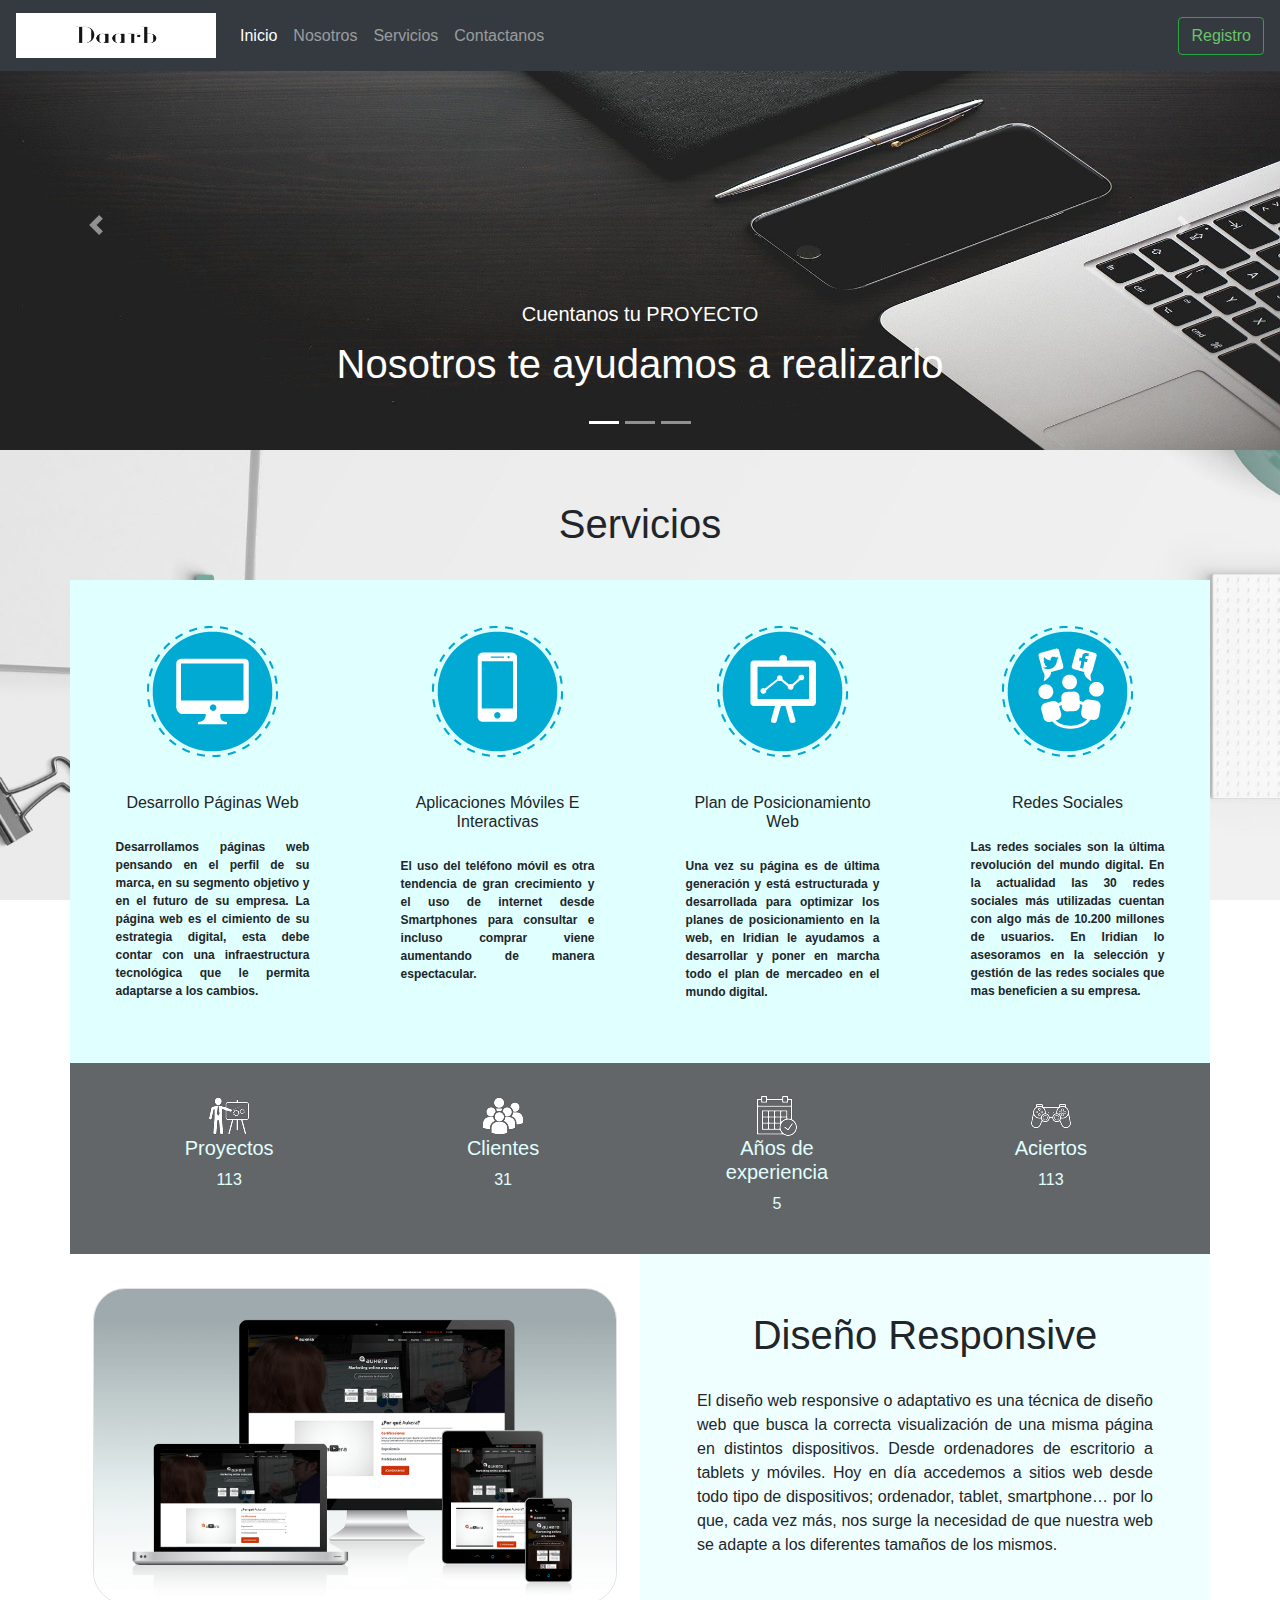
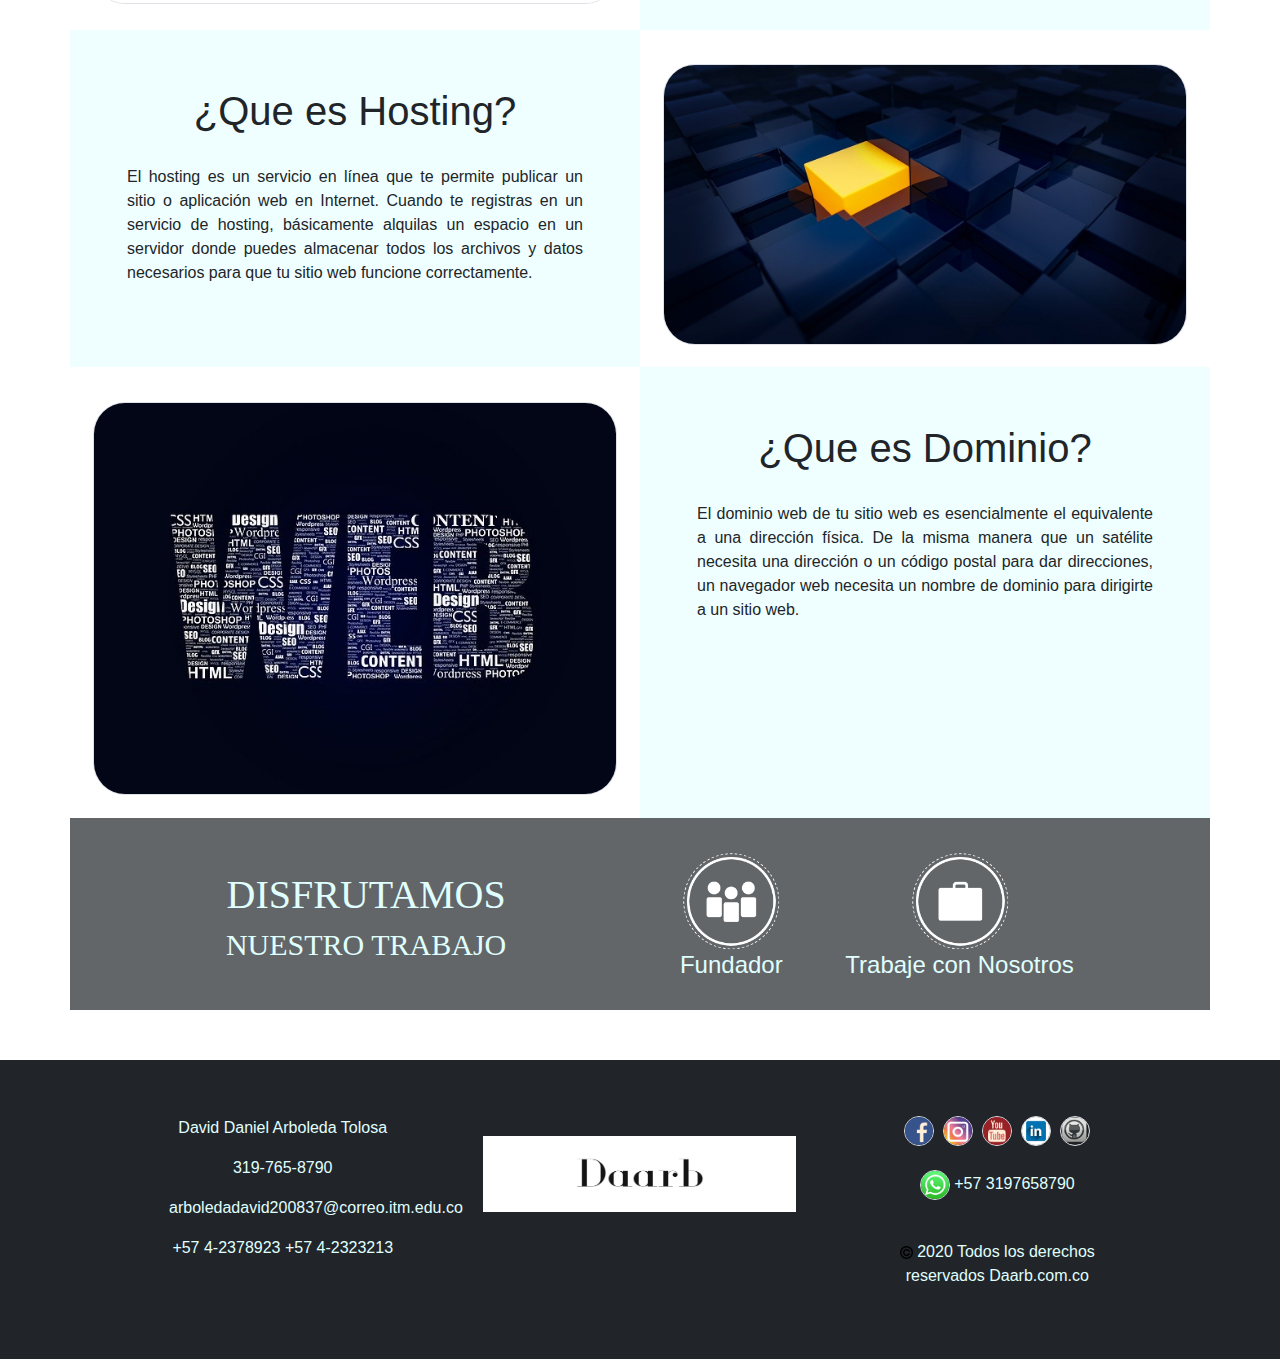
<file: Index.html>
<!DOCTYPE html>
<html lang="en">

<head>
    <meta charset="UTF-8">
    <meta name="viewport" content="width=device-width, initial-scale=1.0">
    <title>Daarb</title>
    <link rel="stylesheet" href="https://stackpath.bootstrapcdn.com/bootstrap/4.4.1/css/bootstrap.min.css" integrity="sha384-Vkoo8x4CGsO3+Hhxv8T/Q5PaXtkKtu6ug5TOeNV6gBiFeWPGFN9MuhOf23Q9Ifjh" crossorigin="anonymous">
    <link rel="stylesheet" href="styles.css">

</head>

<div>

    <body>

        <header>
            <div>
                <nav class="navbar navbar-expand-lg navbar-dark bg-dark fixed-top">
                    <a class="navbar-brand" href="Index.html"> <img src="MULTIMEDIA/logo.PNG" alt="logo" class="logos">
                    </a>
                    <button class="navbar-toggler" type="button" data-toggle="collapse" data-target="#navbarSupportedContent" aria-controls="navbarSupportedContent" aria-expanded="false" aria-label="Toggle navigation">
                        <span class="navbar-toggler-icon"></span>
                    </button>

                    <div class="collapse navbar-collapse" id="navbarSupportedContent">
                        <ul class="navbar-nav mr-auto">

                            <li class="nav-item active">
                                <a class="nav-link" href="Index.html">Inicio <span class="sr-only">(current)</span></a>
                            </li>

                            <li class="nav-item">
                                <a class="nav-link" href="Nosotros.html">Nosotros</a>
                            </li>

                            <li class="nav-item">
                                <a class="nav-link" href="Servicios.html">Servicios</a>
                            </li>
                            <li class="nav-item">
                                <a class="nav-link" href="Contacto.html">Contactanos</a>
                            </li>
                        </ul>


                        <button class="btn btn-outline-success my-2 my-sm-0" type="submit"> <a href="Registro.html"
                                    class="sinlinea">Registro</a></button>
                        </form>
                    </div>
                </nav>
            </div>
        </header>

        <main class="fondoimagen1">
            <div>
                <div id="carouselExampleCaptions" class="carousel slide" data-ride="carousel">
                    <ol class="carousel-indicators">
                        <li data-target="#carouselExampleCaptions" data-slide-to="0" class="active"></li>
                        <li data-target="#carouselExampleCaptions" data-slide-to="1"></li>
                        <li data-target="#carouselExampleCaptions" data-slide-to="2"></li>
                    </ol>
                    <div class="carousel-inner">
                        <div class="carousel-item active">
                            <img src="MULTIMEDIA/baner2.jpg" class="d-block w-100" alt="baner" class="banerimg" height="450px">
                            <div class="carousel-caption d-none d-md-block colorbaner">
                                <h5>Cuentanos tu PROYECTO</h5>
                                <p>Nosotros te ayudamos a realizarlo</p>
                            </div>
                        </div>
                        <div class="carousel-item">
                            <img src="MULTIMEDIA/baner1.jpg" class="d-block w-100" alt="baner2" class="banerimg" height="450px">
                            <div class="carousel-caption d-none d-md-block colorbaner">
                                <h5>Sitio Web Responsive</h5>
                                <p>Adaptabilidad al cambio con elegancia</p>
                            </div>
                        </div>
                        <div class="carousel-item">
                            <img src="MULTIMEDIA/baner3.jpg" class="d-block w-100" alt="baner3" class="banerimg" height="450px">
                            <div class="carousel-caption d-none d-md-block colorbaner">
                                <h5>Servicios</h5>
                                <p>Contamos con gran experiencia en la construcción de sueños de nuestros Clientes</p>
                            </div>
                        </div>
                    </div>
                    <a class="carousel-control-prev" href="#carouselExampleCaptions" role="button" data-slide="prev">
                        <span class="carousel-control-prev-icon" aria-hidden="true"></span>
                        <span class="sr-only">Previous</span>
                    </a>
                    <a class="carousel-control-next" href="#carouselExampleCaptions" role="button" data-slide="next">
                        <span class="carousel-control-next-icon" aria-hidden="true"></span>
                        <span class="sr-only">Next</span>
                    </a>
                </div>
            </div>

            <div class="container otrotop">
                <h1 class="imgcenter">Servicios</h1>
                <br>
                <div class="row">

                    <div class="col-12 col-md-3 top">
                        <a href="Servicios.html">
                            <div class="imgcenter"><img src="MULTIMEDIA/1.png" alt="1" class="img-fluid"></div>
                        </a>
                        <br><br>
                        <h6 class="imgcenter">Desarrollo Páginas Web</h6>
                        <br>
                        <p>Desarrollamos páginas web pensando en el perfil de su marca, en su segmento objetivo y en el futuro de su empresa. La página web es el cimiento de su estrategia digital, esta debe contar con una infraestructura tecnológica que
                            le permita adaptarse a los cambios.</p>
                    </div>

                    <div class="col-12 col-md-3 top">

                        <div class="imgcenter">
                            <a href="Servicios.html"><img src="MULTIMEDIA/11.png" alt="11"></div>
                        </a>
                        <br><br>
                        <h6 class="imgcenter">Aplicaciones Móviles E Interactivas</h6>
                        <br>
                        <p>El uso del teléfono móvil es otra tendencia de gran crecimiento y el uso de internet desde Smartphones para consultar e incluso comprar viene aumentando de manera espectacular. </p>

                    </div>

                    <div class="col-12 col-md-3 top">

                        <a href="Servicios.html">
                            <div class="imgcenter"><img src="MULTIMEDIA/111.png" alt="111" class="img-fluid"></div>
                        </a>
                        <br><br>
                        <h6 class="imgcenter">Plan de Posicionamiento Web</h6>
                        <br>
                        <p>Una vez su página es de última generación y está estructurada y desarrollada para optimizar los planes de posicionamiento en la web, en Iridian le ayudamos a desarrollar y poner en marcha todo el plan de mercadeo en el mundo digital.</p>

                    </div>
                    <div class="col-12 col-md-3 top">

                        <a href="Servicios.html">
                            <div class="imgcenter"><img src="MULTIMEDIA/1111.png" alt="1111"></div>
                        </a>
                        <br><br>
                        <h6 class="imgcenter">Redes Sociales</h6>

                        <br>
                        <p>Las redes sociales son la última revolución del mundo digital. En la actualidad las 30 redes sociales más utilizadas cuentan con algo más de 10.200 millones de usuarios. En Iridian lo asesoramos en la selección y gestión de las
                            redes sociales que mas beneficien a su empresa.</p>

                    </div>

                </div>


            </div>

            <div class="container nomelacreo tamaño ">
                <div class=" row imgcenter texto top1 justify-content-around">
                    <div class="col-12 col-md-2">
                        <img src="MULTIMEDIA/proyectos.png" alt="proyectos">
                        <h5>Proyectos</h5>
                        <p> 113 </p>
                    </div>

                    <div class="col-12 col-md-2">
                        <img src="MULTIMEDIA/clientes.png" alt="clientes">
                        <h5>Clientes</h5>
                        <p> 31 </p>
                    </div>

                    <div class="col-12 col-md-2">
                        <img src="MULTIMEDIA/canlendario.png" alt="Años de experiencia">
                        <h5>Años de experiencia</h5>
                        <p> 5 </p>
                    </div>

                    <div class="col-12 col-md-2">
                        <img src="MULTIMEDIA/juego.png" alt="juego">
                        <h5>Aciertos</h5>
                        <p> 113 </p>
                    </div>
                </div>


            </div>

            <div>
                <div class="container">
                    <div class="row justify-content-center">
                        <div class="col-12 col-md-6 top1">
                            <img src="MULTIMEDIA/responsive.png" alt="responsive" class="img-fluid border">
                        </div>
                        <div class="col-12 col-md-6 top2 colortextos">
                            <h1 class=" imgcenter"> Diseño Responsive</h1>
                            <p class="justifica "> El diseño web responsive o adaptativo es una técnica de diseño web que busca la correcta visualización de una misma página en distintos dispositivos. Desde ordenadores de escritorio a tablets y móviles. Hoy en día accedemos
                                a sitios web desde todo tipo de dispositivos; ordenador, tablet, smartphone… por lo que, cada vez más, nos surge la necesidad de que nuestra web se adapte a los diferentes tamaños de los mismos.</p>
                        </div>
                    </div>

                </div>

                <div class="container">

                    <div class="row">
                        <div class="col-12 col-md-6 top2 colortextos">
                            <h1 class="  imgcenter"> ¿Que es Hosting?</h1>
                            <p class="justifica"> El hosting es un servicio en línea que te permite publicar un sitio o aplicación web en Internet. Cuando te registras en un servicio de hosting, básicamente alquilas un espacio en un servidor donde puedes almacenar todos los
                                archivos y datos necesarios para que tu sitio web funcione correctamente. </p>

                        </div>
                        <div class="col-12 col-md-6 top1">
                            <img src="MULTIMEDIA/hosting.jpg" alt="hosting" class="img-fluid border">
                        </div>
                    </div>
                </div>

                <div class="container">

                    <div class="row">
                        <div class="col-12 col-md-6 top1 ">
                            <img src="MULTIMEDIA/dominio.jpg" alt="diminio" class="img-fluid border">
                        </div>
                        <div class="col-12 col-md-6 top2 colortextos">
                            <h1 class="imgcenter"> ¿Que es Dominio?</h1>
                            <p class="justifica">El dominio web de tu sitio web es esencialmente el equivalente a una dirección física. De la misma manera que un satélite necesita una dirección o un código postal para dar direcciones, un navegador web necesita un nombre de
                                dominio para dirigirte a un sitio web.</p>

                        </div>
                    </div>
                </div>
            </div>

            <div class="container nomelacreo tamaño1">
                <div class="row texto top1">
                    <div class="col-12 col-md-6">
                        <h1 class="fuente">DISFRUTAMOS</h1>
                        <h1 class="fuente1">NUESTRO TRABAJO</h1>
                    </div>
                    <div class="col-12 col-md-2">
                        <a href="Nosotros.html"><img src="MULTIMEDIA/gente.png" alt="fundador" class="noda1"></a>
                        <h4>Fundador</h4>
                    </div>
                    <div class="col-12 col-md-3">
                        <a href="Registro.html"><img src="MULTIMEDIA/trabajo.png" alt="trabajo" class="noda1"></a>
                        <h4>Trabaje con Nosotros</h4>
                    </div>
                </div>

            </div>


        </main>
        <footer class="nomelacreo1">
            <div class="container">
                <div class="row top2 justify-content-around">
                    <div class="col-12 col-md-3">
                        <div class="texto">
                            <p>David Daniel Arboleda Tolosa </p>
                            <p>319-765-8790 </p>
                            <p>arboledadavid200837@correo.itm.edu.co </p>
                            <p>+57 4-2378923 +57 4-2323213 </p>
                        </div>
                    </div>
                    <div class="col-12 col-md-4">
                        <img src="MULTIMEDIA/logo.PNG" alt="FIRMA" class="logofooter">
                    </div>
                    <div class="col-12 col-md-3 imgcenter">
                        <a href="https://www.facebook.com/DavidDaniel.Tolosa "><img src="MULTIMEDIA/facebook.png " alt="facebook " class="imgicon border"></a>&nbsp;
                        <a href="https://www.instagram.com/davidarb13/?hl=es-la "><img src="MULTIMEDIA/instagram-1675670_640.png " alt="instagram " class="imgicon border"></a>&nbsp;
                        <a href="https://www.youtube.com/channel/UCZpU9tOQd0WD8lmeBmLrrKA?view_as=subscriber "><img src="MULTIMEDIA/youtube-2433301_640.png " alt="youtube " class="imgicon border"></a>&nbsp;

                        <a href="https://www.linkedin.com/in/david-daniel-arboleda-tolosa-348a16103/ "><img src="MULTIMEDIA/linked-in-2668700_640.png " alt="linkedin " class="imgicon border"></a>&nbsp;
                        <a href="https://github.com/DavidArb13 "><img src="MULTIMEDIA/github-154769_640.png " alt="GibHub " class="imgicon border">
                        </a><br><br>
                        <p class="texto"><img src="MULTIMEDIA/whatsapp-1623579_640.png " alt="Whatsapp " class="imgicon border"> +57 3197658790 </p>
                        <br>
                        <p class="texto"><img src="MULTIMEDIA/copyright-98570_640.png " alt="copyright" class="imgcc"> 2020 Todos los derechos reservados Daarb.com.co</p>
                    </div>
                </div>
            </div>
        </footer>

        <script src="https://code.jquery.com/jquery-3.4.1.slim.min.js" integrity="sha384-J6qa4849blE2+poT4WnyKhv5vZF5SrPo0iEjwBvKU7imGFAV0wwj1yYfoRSJoZ+n" crossorigin="anonymous"></script>
        <script src="https://cdn.jsdelivr.net/npm/popper.js@1.16.0/dist/umd/popper.min.js" integrity="sha384-Q6E9RHvbIyZFJoft+2mJbHaEWldlvI9IOYy5n3zV9zzTtmI3UksdQRVvoxMfooAo" crossorigin="anonymous"></script>
        <script src="https://stackpath.bootstrapcdn.com/bootstrap/4.4.1/js/bootstrap.min.js" integrity="sha384-wfSDF2E50Y2D1uUdj0O3uMBJnjuUD4Ih7YwaYd1iqfktj0Uod8GCExl3Og8ifwB6" crossorigin="anonymous"></script>
    </body>

</div>

</html>
</file>
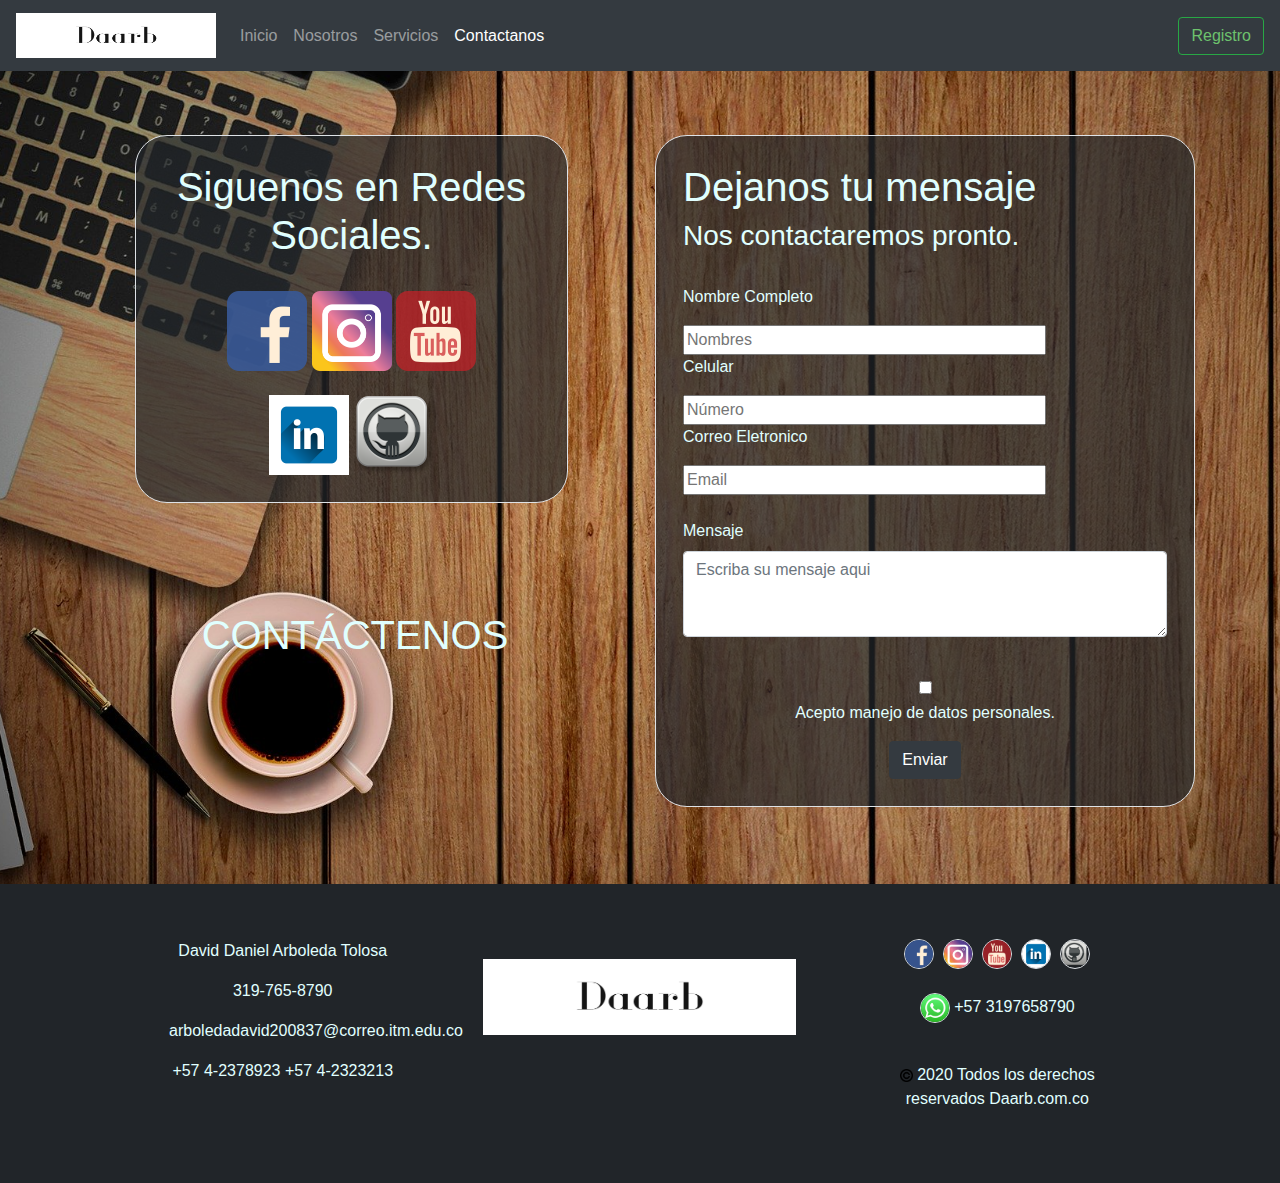
<file: Contacto.html>
<!DOCTYPE html>
<html lang="en">

<head>
    <meta charset="UTF-8">
    <meta name="viewport" content="width=device-width, initial-scale=1.0">
    <title>Contacto-Daarb</title>
    <link rel="stylesheet" href="https://stackpath.bootstrapcdn.com/bootstrap/4.4.1/css/bootstrap.min.css" integrity="sha384-Vkoo8x4CGsO3+Hhxv8T/Q5PaXtkKtu6ug5TOeNV6gBiFeWPGFN9MuhOf23Q9Ifjh" crossorigin="anonymous">
    <link rel="stylesheet" href="styles.css">
</head>

<body>
    <header>
        <div>
            <nav class="navbar navbar-expand-lg navbar-dark bg-dark fixed-top">
                <a class="navbar-brand" href="Index.html"> <img src="MULTIMEDIA/logo.PNG" alt="logo" class="logos">
                </a>
                <button class="navbar-toggler" type="button" data-toggle="collapse" data-target="#navbarSupportedContent" aria-controls="navbarSupportedContent" aria-expanded="false" aria-label="Toggle navigation">
                    <span class="navbar-toggler-icon"></span>
                </button>

                <div class="collapse navbar-collapse" id="navbarSupportedContent">
                    <ul class="navbar-nav mr-auto">

                        <li class="nav-item ">
                            <a class="nav-link" href="Index.html">Inicio <span class="sr-only">(current)</span></a>
                        </li>

                        <li class="nav-item ">
                            <a class="nav-link" href="Nosotros.html">Nosotros</a>
                        </li>

                        <li class="nav-item">
                            <a class="nav-link" href="Servicios.html">Servicios</a>
                        </li>
                        <li class="nav-item active">
                            <a class="nav-link" href="Contacto.html">Contactanos</a>
                        </li>
                    </ul>


                    <button class="btn btn-outline-success my-2 my-sm-0" type="submit"> <a href="Registro.html"
                                class="sinlinea">Registro</a></button>
                    </form>
                </div>
            </nav>
        </div>
    </header>

    <main class="fondoRegistro">

        <div class="container">
            <div class="row">
                <div class="col-12 col-md-6">
                    <div class="colorregistro2 border">
                        <h1 class="texto">Siguenos en Redes Sociales.</h1>
                        <br>
                        <div>
                            <a href="https://www.facebook.com/DavidDaniel.Tolosa "><img src="MULTIMEDIA/facebook.png " alt="facebook " class="tama"></a>
                            <a href="https://www.instagram.com/davidarb13/?hl=es-la "><img src="MULTIMEDIA/instagram-1675670_640.png " alt="instagram " class="tama"></a>
                            <a href="https://www.youtube.com/channel/UCZpU9tOQd0WD8lmeBmLrrKA?view_as=subscriber "><img src="MULTIMEDIA/youtube-2433301_640.png " alt="youtube " class="tama"></a>
                            <br><br>
                            <a href="https://www.linkedin.com/in/david-daniel-arboleda-tolosa-348a16103/ "><img src="MULTIMEDIA/linked-in-2668700_640.png " alt="linkedin " class="tama "></a>
                            <a href="https://github.com/DavidArb13 "><img src="MULTIMEDIA/github-154769_640.png " alt="GibHub " class="tama"></a>
                        </div>
                    </div>
                    <div class="contacto">
                        <h1> CONTÁCTENOS</h1>
                    </div>
                </div>

                <div class="col-12 col-md-6">
                    <div class="colorregistro1 border">

                        <h1>Dejanos tu mensaje</h1>
                        <h3>Nos contactaremos pronto.</h3>
                        <br>
                        <p>Nombre Completo</p>
                        <input type="text" name="nombre" id="nombre" placeholder="Nombres" class="campos">
                        <br>
                        <p>Celular</p>
                        <input type="number" name="celular" id="celular" placeholder="Número" class="campos">
                        <br>
                        <p>Correo Eletronico</p>
                        <input type="email" name="correo" id="correo" placeholder="Email" class="campos">
                        <br><br>
                        <div class="form-group">
                            <label for="exampleFormControlTextarea1">Mensaje</label>
                            <textarea class="form-control" id="exampleFormControlTextarea1" rows="3" placeholder="Escriba su mensaje aqui"></textarea>
                            <br>
                        </div>
                        <div class="imgcenter">
                            <input type="checkbox" name="terminos" id="terminos">
                            <p>Acepto manejo de datos personales.</p>

                            <button type="button" class="btn btn-dark">Enviar</button>

                        </div>
                    </div>
                </div>
            </div>
            <div class="row">
                <div class="col-4">

                </div>
                <div class="col-4">

                </div>
            </div>
        </div>
    </main>

    <footer>
        <footer class="nomelacreo1">
            <div class="container">
                <div class="row top2 justify-content-around">
                    <div class="col-12 col-md-3">
                        <div class="texto">
                            <p>David Daniel Arboleda Tolosa </p>
                            <p>319-765-8790 </p>
                            <p>arboledadavid200837@correo.itm.edu.co </p>
                            <p>+57 4-2378923 +57 4-2323213 </p>
                        </div>
                    </div>
                    <div class="col-12 col-md-4">
                        <img src="MULTIMEDIA/logo.PNG" alt="FIRMA" class="logofooter">
                    </div>
                    <div class="col-12 col-md-3 imgcenter">
                        <a href="https://www.facebook.com/DavidDaniel.Tolosa "><img src="MULTIMEDIA/facebook.png " alt="facebook " class="imgicon border"></a>&nbsp;
                        <a href="https://www.instagram.com/davidarb13/?hl=es-la "><img src="MULTIMEDIA/instagram-1675670_640.png " alt="instagram " class="imgicon border"></a>&nbsp;
                        <a href="https://www.youtube.com/channel/UCZpU9tOQd0WD8lmeBmLrrKA?view_as=subscriber "><img src="MULTIMEDIA/youtube-2433301_640.png " alt="youtube " class="imgicon border"></a>&nbsp;

                        <a href="https://www.linkedin.com/in/david-daniel-arboleda-tolosa-348a16103/ "><img src="MULTIMEDIA/linked-in-2668700_640.png " alt="linkedin " class="imgicon border"></a>&nbsp;
                        <a href="https://github.com/DavidArb13 "><img src="MULTIMEDIA/github-154769_640.png " alt="GibHub " class="imgicon border">
                        </a><br><br>
                        <p class="texto"><img src="MULTIMEDIA/whatsapp-1623579_640.png " alt="Whatsapp " class="imgicon border"> +57 3197658790 </p>
                        <br>
                        <p class="texto"><img src="MULTIMEDIA/copyright-98570_640.png " alt="copyright" class="imgcc"> 2020 Todos los derechos reservados Daarb.com.co</p>
                    </div>
                </div>
            </div>
        </footer>
    </footer>
    <script src="https://code.jquery.com/jquery-3.4.1.slim.min.js" integrity="sha384-J6qa4849blE2+poT4WnyKhv5vZF5SrPo0iEjwBvKU7imGFAV0wwj1yYfoRSJoZ+n" crossorigin="anonymous"></script>
    <script src="https://cdn.jsdelivr.net/npm/popper.js@1.16.0/dist/umd/popper.min.js" integrity="sha384-Q6E9RHvbIyZFJoft+2mJbHaEWldlvI9IOYy5n3zV9zzTtmI3UksdQRVvoxMfooAo" crossorigin="anonymous"></script>
    <script src="https://stackpath.bootstrapcdn.com/bootstrap/4.4.1/js/bootstrap.min.js" integrity="sha384-wfSDF2E50Y2D1uUdj0O3uMBJnjuUD4Ih7YwaYd1iqfktj0Uod8GCExl3Og8ifwB6" crossorigin="anonymous"></script>
</body>

</html>
</file>
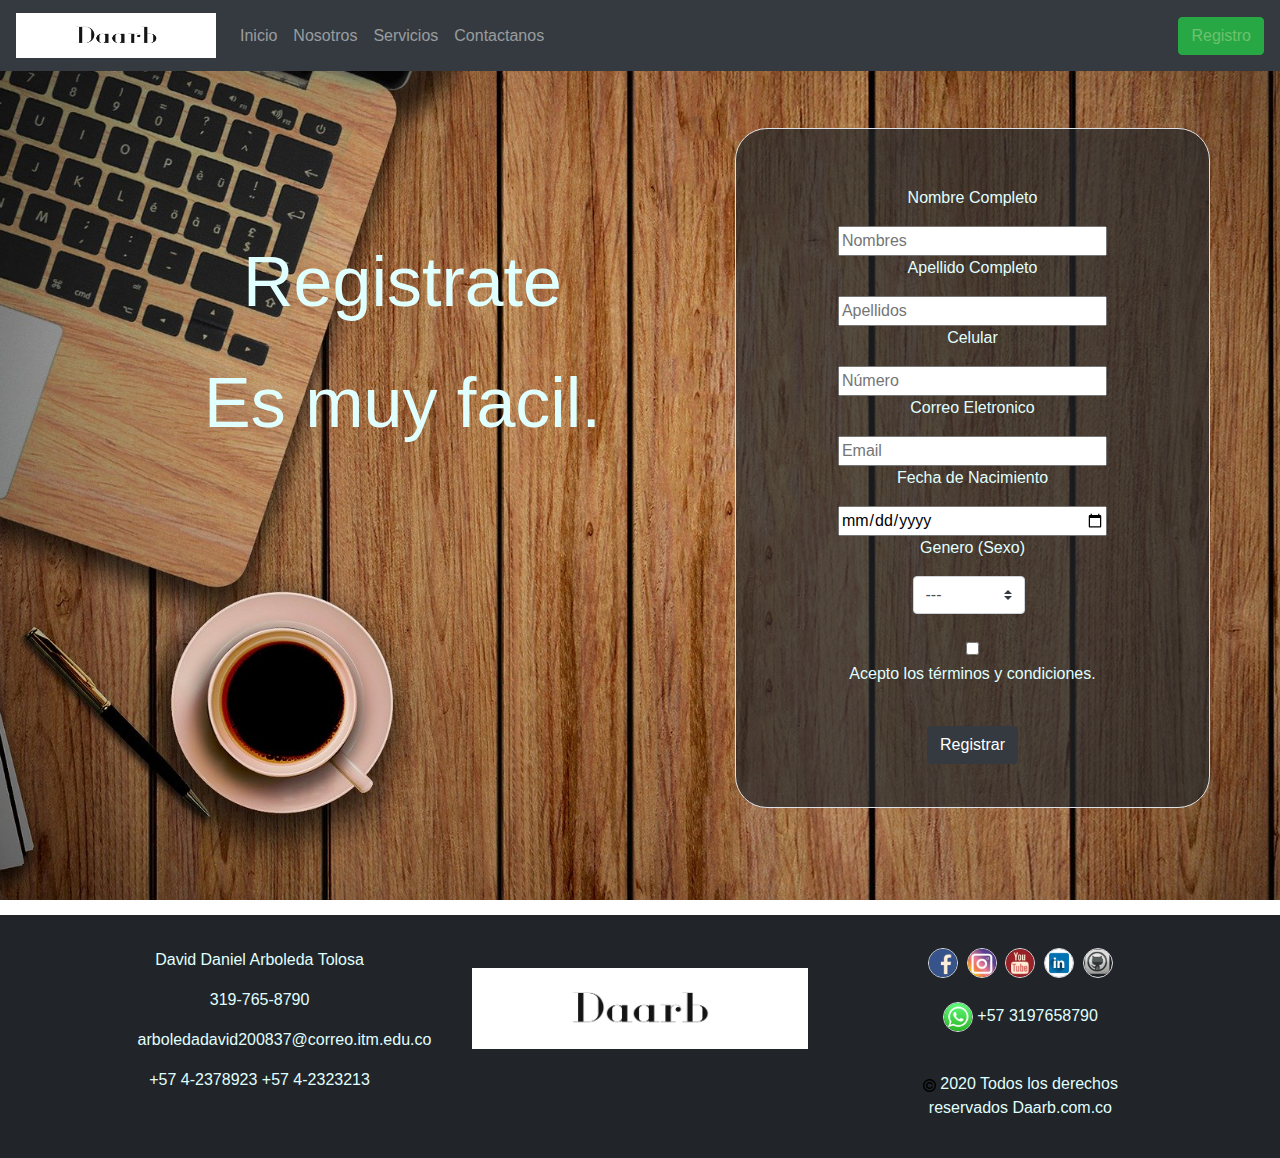
<file: Registro.html>
<!DOCTYPE html>
<html lang="en">

<head>
    <meta charset="UTF-8">
    <meta name="viewport" content="width=device-width, initial-scale=1.0">
    <title>Registro-Daarb</title>
    <link rel="stylesheet" href="https://stackpath.bootstrapcdn.com/bootstrap/4.4.1/css/bootstrap.min.css" integrity="sha384-Vkoo8x4CGsO3+Hhxv8T/Q5PaXtkKtu6ug5TOeNV6gBiFeWPGFN9MuhOf23Q9Ifjh" crossorigin="anonymous">
    <link rel="stylesheet" href="styles.css">
</head>

<body>
    <header>
        <div>
            <nav class="navbar navbar-expand-lg navbar-dark bg-dark">
                <a class="navbar-brand" href="Index.html"> <img src="MULTIMEDIA/logo.PNG" alt="logo" class="logos">
                </a>
                <button class="navbar-toggler" type="button" data-toggle="collapse" data-target="#navbarSupportedContent" aria-controls="navbarSupportedContent" aria-expanded="false" aria-label="Toggle navigation">
                    <span class="navbar-toggler-icon"></span>
                </button>

                <div class="collapse navbar-collapse" id="navbarSupportedContent">
                    <ul class="navbar-nav mr-auto">

                        <li class="nav-item">
                            <a class="nav-link" href="Index.html">Inicio <span class="sr-only">(current)</span></a>
                        </li>

                        <li class="nav-item">
                            <a class="nav-link" href="Nosotros.html">Nosotros</a>
                        </li>

                        <li class="nav-item">
                            <a class="nav-link" href="Servicios.html">Servicios</a>
                        </li>
                        <li class="nav-item">
                            <a class="nav-link" href="Contacto.html">Contactanos</a>
                        </li>
                    </ul>


                    <button class="btn btn-outline-success my-2 my-sm-0 active" type="submit"> <a href="Registro.html"
                            class="sinlinea ">Registro</a></button>
                    </form>
                </div>
            </nav>
        </div>
    </header>

    <main class="fondoRegistro">

        <div class="container">

            <div class="row">

                <div class="col-12 col-md-7 ">
                    <div class="pa mid2 pa1">
                        <p>Registrate</p>
                        <p>Es muy facil.</p>
                    </div>
                </div>

                <div class="col-12 col-md-5 colorregistro border top2 mid">

                    <p>Nombre Completo</p>
                    <form action="">
                        <input type="text" name="nombre" id="nombre" placeholder="Nombres" class="campos">

                        <p>Apellido Completo</p>
                        <input type="text" name="apellidos" id="apellidos" placeholder="Apellidos" class="campos">

                        <p>Celular</p>
                        <input type="number" name="celular" id="celular" placeholder="Número" class="campos">
                        <br>
                        <p>Correo Eletronico</p>
                        <input type="email" name="correo" id="correo" placeholder="Email" class="campos">
                        <br>
                        <p>Fecha de Nacimiento</p>
                        <input type="date" name="fecha_nacimiento" id="fecha_nacimiento" class="campos">
                        <br>
                        <p>Genero (Sexo)</p>
                        <div class="btn-group">

                            <select class="custom-select mr-sm-2 " id="inlineFormCustomSelect">
                            <option selected>---</option>
                            <option value="1">Mujer</option>
                            <option value="2">Hombre</option>
                            <option value="3">Indefinido</option>
                        </select>
                        </div>
                        <br><br>
                        <input type="checkbox" name="terminos" id="terminos">
                        <p>Acepto los términos y condiciones.</p>
                        <br>
                        <button type="button" class="btn btn-dark">Registrar</button>
                    </form>

                </div>
            </div>
        </div>
    </main>

    <footer class="nomelacreo1 ">
        <div class="container">
            <div class="row top1 justify-content-around">
                <div class="col-12 col-md-3">
                    <div class="texto">
                        <p>David Daniel Arboleda Tolosa </p>
                        <p>319-765-8790 </p>
                        <p>arboledadavid200837@correo.itm.edu.co </p>
                        <p>+57 4-2378923 +57 4-2323213 </p>
                    </div>
                </div>
                <div class="col-12 col-md-4 center">
                    <img src="MULTIMEDIA/logo.PNG" alt="FIRMA" class="logofooter">
                </div>
                <div class="col-12 col-md-3 imgcenter">
                    <a href="https://www.facebook.com/DavidDaniel.Tolosa "><img src="MULTIMEDIA/facebook.png " alt="facebook " class="imgicon border"></a>&nbsp;
                    <a href="https://www.instagram.com/davidarb13/?hl=es-la "><img src="MULTIMEDIA/instagram-1675670_640.png " alt="instagram " class="imgicon border"></a>&nbsp;
                    <a href="https://www.youtube.com/channel/UCZpU9tOQd0WD8lmeBmLrrKA?view_as=subscriber "><img src="MULTIMEDIA/youtube-2433301_640.png " alt="youtube " class="imgicon border"></a>&nbsp;

                    <a href="https://www.linkedin.com/in/david-daniel-arboleda-tolosa-348a16103/ "><img src="MULTIMEDIA/linked-in-2668700_640.png " alt="linkedin " class="imgicon border"></a>&nbsp;
                    <a href="https://github.com/DavidArb13 "><img src="MULTIMEDIA/github-154769_640.png " alt="GibHub " class="imgicon border">
                    </a><br><br>
                    <p class="texto"><img src="MULTIMEDIA/whatsapp-1623579_640.png " alt="Whatsapp " class="imgicon border"> +57 3197658790 </p>
                    <br>
                    <p class="texto"><img src="MULTIMEDIA/copyright-98570_640.png " alt="copyright" class="imgcc"> 2020 Todos los derechos reservados Daarb.com.co</p>
                </div>
            </div>
        </div>
    </footer>
    <script src="https://code.jquery.com/jquery-3.4.1.slim.min.js" integrity="sha384-J6qa4849blE2+poT4WnyKhv5vZF5SrPo0iEjwBvKU7imGFAV0wwj1yYfoRSJoZ+n" crossorigin="anonymous"></script>
    <script src="https://cdn.jsdelivr.net/npm/popper.js@1.16.0/dist/umd/popper.min.js" integrity="sha384-Q6E9RHvbIyZFJoft+2mJbHaEWldlvI9IOYy5n3zV9zzTtmI3UksdQRVvoxMfooAo" crossorigin="anonymous"></script>
    <script src="https://stackpath.bootstrapcdn.com/bootstrap/4.4.1/js/bootstrap.min.js" integrity="sha384-wfSDF2E50Y2D1uUdj0O3uMBJnjuUD4Ih7YwaYd1iqfktj0Uod8GCExl3Og8ifwB6" crossorigin="anonymous"></script>
</body>

</html>
</file>
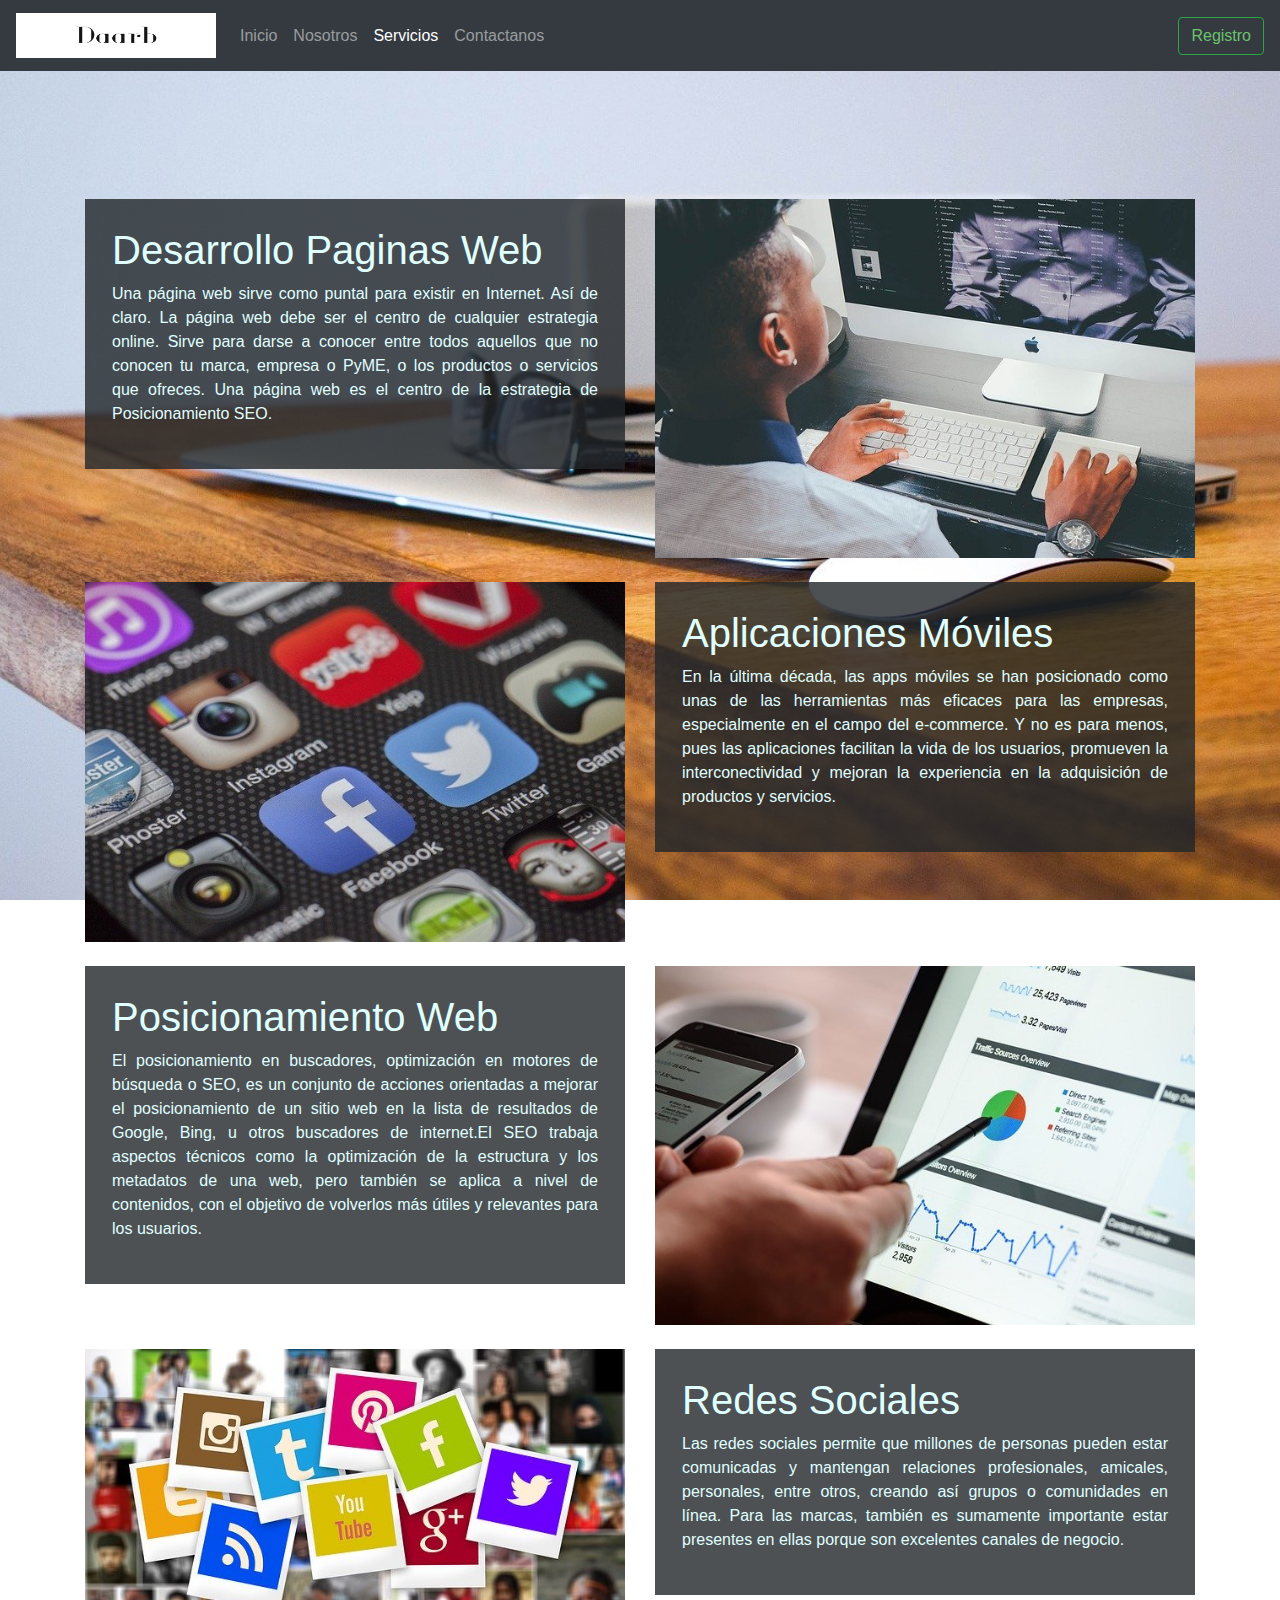
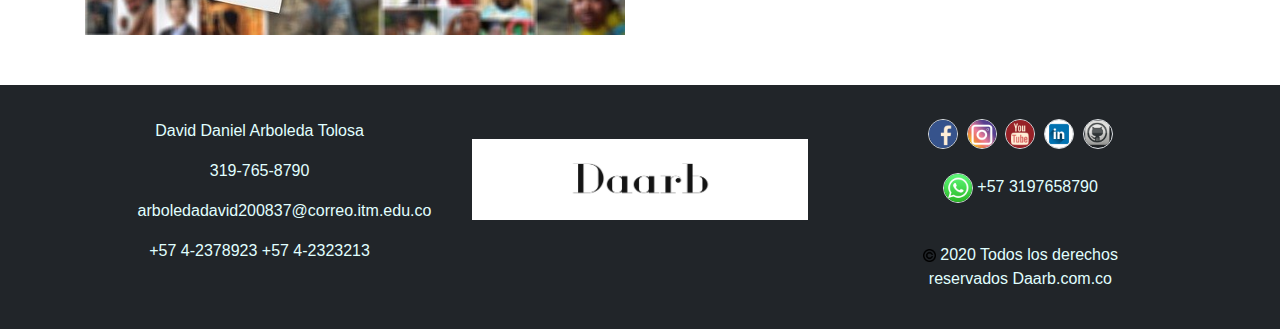
<file: Servicios.html>
<!DOCTYPE html>
<html lang="en">

<head>
    <meta charset="UTF-8">
    <meta name="viewport" content="width=device-width, initial-scale=1.0">
    <title>Servicios-Daarb</title>
    <link rel="stylesheet" href="https://stackpath.bootstrapcdn.com/bootstrap/4.4.1/css/bootstrap.min.css" integrity="sha384-Vkoo8x4CGsO3+Hhxv8T/Q5PaXtkKtu6ug5TOeNV6gBiFeWPGFN9MuhOf23Q9Ifjh" crossorigin="anonymous">
    <link rel="stylesheet" href="styles.css">
</head>

<body>
    <header>
        <div>
            <nav class="navbar navbar-expand-lg navbar-dark bg-dark">
                <a class="navbar-brand" href="Index.html"> <img src="MULTIMEDIA/logo.PNG" alt="logo" class="logos">
                </a>
                <button class="navbar-toggler" type="button" data-toggle="collapse" data-target="#navbarSupportedContent" aria-controls="navbarSupportedContent" aria-expanded="false" aria-label="Toggle navigation">
                    <span class="navbar-toggler-icon"></span>
                </button>

                <div class="collapse navbar-collapse" id="navbarSupportedContent">
                    <ul class="navbar-nav mr-auto">

                        <li class="nav-item">
                            <a class="nav-link" href="Index.html">Inicio <span class="sr-only">(current)</span></a>
                        </li>

                        <li class="nav-item">
                            <a class="nav-link" href="Nosotros.html">Nosotros</a>
                        </li>

                        <li class="nav-item">
                            <a class="nav-link active" href="Servicios.html">Servicios</a>
                        </li>
                        <li class="nav-item">
                            <a class="nav-link" href="Contacto.html">Contactanos</a>
                        </li>
                    </ul>


                    <button class="btn btn-outline-success my-2 my-sm-0 " type="submit"> <a href="Registro.html"
                            class="sinlinea ">Registro</a></button>
                    </form>
                </div>
            </nav>
        </div>
    </header>

    <main class="fondoclientes">
        <div class="container pa4">
            <div class="row">
                <div class="col-12 col-md-6">
                    <div class="servicios">
                        <h1>
                            Desarrollo Paginas Web
                        </h1>
                        <p>
                            Una página web sirve como puntal para existir en Internet. Así de claro. La página web debe ser el centro de cualquier estrategia online. Sirve para darse a conocer entre todos aquellos que no conocen tu marca, empresa o PyME, o los productos o servicios
                            que ofreces. Una página web es el centro de la estrategia de Posicionamiento SEO.
                        </p>
                    </div>
                </div>
                <div class="col-12 col-md-6">
                    <div>
                        <a href="Contacto.html"><img src="MULTIMEDIA/web.jpg" alt="web" class="img-fluid"></a>
                    </div>
                </div>
            </div>
            <br>
            <div class="row">
                <div class="col-12 col-md-6">
                    <div>
                        <a href="Contacto.html"><img src="MULTIMEDIA/movil.jpg" alt="movil" class="img-fluid"></a>
                    </div>
                </div>
                <div class="col-12 col-md-6">
                    <div class="servicios">
                        <h1>
                            Aplicaciones Móviles
                        </h1>
                        <p>
                            En la última década, las apps móviles se han posicionado como unas de las herramientas más eficaces para las empresas, especialmente en el campo del e-commerce. Y no es para menos, pues las aplicaciones facilitan la vida de los usuarios, promueven la
                            interconectividad y mejoran la experiencia en la adquisición de productos y servicios.
                        </p>
                    </div>
                </div>
            </div>
            <br>
            <div class="row">
                <div class="col-12 col-md-6">
                    <div class="servicios">
                        <h1>
                            Posicionamiento Web
                        </h1>
                        <p>
                            El posicionamiento en buscadores, optimización en motores de búsqueda o SEO, es un conjunto de acciones orientadas a mejorar el posicionamiento de un sitio web en la lista de resultados de Google, Bing, u otros buscadores de internet.​El SEO trabaja aspectos
                            técnicos como la optimización de la estructura y los metadatos de una web, pero también se aplica a nivel de contenidos, con el objetivo de volverlos más útiles y relevantes para los usuarios.
                        </p>
                    </div>
                </div>
                <div class="col-12 col-md-6">
                    <div>
                        <a href="Contacto.html"><img src="MULTIMEDIA/posicionamiento.jpg" alt="posicionamiento" class="img-fluid"></a>
                    </div>
                </div>
            </div>
            <br>
            <div class="row">
                <div class="col-12 col-md-6">
                    <div>
                        <a href="Contacto.html"><img src="MULTIMEDIA/redes.jpg" alt="redes" class="img-fluid"></a>
                    </div>
                </div>
                <div class="col-12 col-md-6">
                    <div class="servicios">
                        <h1>
                            Redes Sociales
                        </h1>
                        <p>
                            Las redes sociales permite que millones de personas pueden estar comunicadas y mantengan relaciones profesionales, amicales, personales, entre otros, creando así grupos o comunidades en línea. Para las marcas, también es sumamente importante estar presentes
                            en ellas porque son excelentes canales de negocio.
                        </p>
                    </div>
                </div>
            </div>


        </div>

    </main>

    <footer class="nomelacreo1 ">
        <div class="container">
            <div class="row top1 justify-content-around">
                <div class="col-12 col-md-3">
                    <div class="texto">
                        <p>David Daniel Arboleda Tolosa </p>
                        <p>319-765-8790 </p>
                        <p>arboledadavid200837@correo.itm.edu.co </p>
                        <p>+57 4-2378923 +57 4-2323213 </p>
                    </div>
                </div>
                <div class="col-12 col-md-4 center">
                    <img src="MULTIMEDIA/logo.PNG" alt="FIRMA" class="logofooter">
                </div>
                <div class="col-12 col-md-3 imgcenter">
                    <a href="https://www.facebook.com/DavidDaniel.Tolosa "><img src="MULTIMEDIA/facebook.png " alt="facebook " class="imgicon border"></a>&nbsp;
                    <a href="https://www.instagram.com/davidarb13/?hl=es-la "><img src="MULTIMEDIA/instagram-1675670_640.png " alt="instagram " class="imgicon border"></a>&nbsp;
                    <a href="https://www.youtube.com/channel/UCZpU9tOQd0WD8lmeBmLrrKA?view_as=subscriber "><img src="MULTIMEDIA/youtube-2433301_640.png " alt="youtube " class="imgicon border"></a>&nbsp;

                    <a href="https://www.linkedin.com/in/david-daniel-arboleda-tolosa-348a16103/ "><img src="MULTIMEDIA/linked-in-2668700_640.png " alt="linkedin " class="imgicon border"></a>&nbsp;
                    <a href="https://github.com/DavidArb13 "><img src="MULTIMEDIA/github-154769_640.png " alt="GibHub " class="imgicon border">
                    </a><br><br>
                    <p class="texto"><img src="MULTIMEDIA/whatsapp-1623579_640.png " alt="Whatsapp " class="imgicon border"> +57 3197658790 </p>
                    <br>
                    <p class="texto"><img src="MULTIMEDIA/copyright-98570_640.png " alt="copyright" class="imgcc"> 2020 Todos los derechos reservados Daarb.com.co</p>
                </div>
            </div>
        </div>
    </footer>

    <script src="https://code.jquery.com/jquery-3.4.1.slim.min.js" integrity="sha384-J6qa4849blE2+poT4WnyKhv5vZF5SrPo0iEjwBvKU7imGFAV0wwj1yYfoRSJoZ+n" crossorigin="anonymous"></script>
    <script src="https://cdn.jsdelivr.net/npm/popper.js@1.16.0/dist/umd/popper.min.js" integrity="sha384-Q6E9RHvbIyZFJoft+2mJbHaEWldlvI9IOYy5n3zV9zzTtmI3UksdQRVvoxMfooAo" crossorigin="anonymous"></script>
    <script src="https://stackpath.bootstrapcdn.com/bootstrap/4.4.1/js/bootstrap.min.js" integrity="sha384-wfSDF2E50Y2D1uUdj0O3uMBJnjuUD4Ih7YwaYd1iqfktj0Uod8GCExl3Og8ifwB6" crossorigin="anonymous"></script>
</body>

</html>
</file>
<file: styles.css>
.logos {
    width: 200px;
    height: 45px;
}

.sinlinea {
    color: rgb(109, 194, 109);
    text-decoration: none;
}

.colorbaner {
    font-size: 40px;
}

.fondoimagen1 {
    padding-bottom: 50px;
    background-image: url(MULTIMEDIA/FONDO.jpg);
    background-attachment: fixed;
    background-position: center center;
    background-size: cover;
}

.top {
    background-color: lightcyan;
    padding: 4%;
    font-family: Arial, Helvetica, sans-serif;
    color: rgb(33, 37, 41);
    font-weight: 700;
    font-size: 12px;
    text-align: justify;
}

.otrotop {
    margin-top: 50px;
    margin-bottom: 0px;
}

.imgcenter {
    text-align: center;
}

.justifica {
    text-align: justify;
    margin-top: 30px;
}

.nomelacreo {
    background-color: rgba(33, 37, 41, 0.7);
}

.nomelacreo1 {
    background-color: rgb(33, 37, 41);
}

.texto {
    color: lightcyan;
    text-align: center;
}

.top1 {
    padding: 2%;
    padding-top: 3%;
}

.top2 {
    padding: 5%;
}

.noda {
    width: 520px;
    height: 300px;
}

.noda1 {
    width: 100px;
    height: 100px;
}

.fuente {
    font-family: Georgia, 'Times New Roman', Times, serif;
    margin-top: 20px;
}

.fuente1 {
    font-family: Georgia, 'Times New Roman', Times, serif;
    font-size: 30px;
}

.imgicon {
    width: 30px;
    height: 30px;
}

.imgcc {
    width: 13px;
    height: 13px;
}

.imgcc {
    width: 13px;
    height: 13px;
}

.border {
    border-radius: 2rem;
}

.colortextos {
    background-color: rgba(224, 255, 255, 0.5);
}

.logofooter {
    width: 100%;
    margin-top: 20px;
}


/* CLASES REGISTRO */

.fondoRegistro {
    padding-bottom: 50px;
    background-image: url(MULTIMEDIA/fondos9.jpg);
    background-attachment: fixed;
    background-position: center center;
    background-size: cover;
}

.colorregistro {
    background-color: rgba(33, 37, 41, 0.7);
    height: 680px;
    color: lightcyan;
    text-align: center;
}

.mid {
    position: relative;
    /* left: 400px; */
    margin-top: 5%;
    margin-bottom: 5%;
}

.mid2 {
    color: lightcyan;
    font-family: 'Franklin Gothic Medium', 'Arial Narrow', Arial, sans-serif;
    position: relative;
    /* left: 330px;
    top: 230px; */
    text-align: center;
}

.pa {
    padding-top: 25%;
}

.pa1 {
    font-size: 70px;
    color: lightcyan;
}

.colorregistro1 {
    background-color: rgba(33, 37, 41, 0.7);
    padding: 5%;
    color: lightcyan;
    text-align: left;
    margin-top: 25%;
    margin-bottom: 5%;
}

.colorregistro2 {
    background-color: rgba(33, 37, 41, 0.7);
    padding: 5%;
    color: lightcyan;
    text-align: center;
    margin-top: 25%;
    margin-left: 50px;
    margin-right: 57px;
}

.tama {
    height: 80px;
    width: 80px;
}

.contacto {
    margin-top: 20%;
    margin-left: 50px;
    margin-right: 50px;
    font-size: 60px;
    color: lightcyan;
    text-align: center;
}

.campos {
    width: 75%;
}

.fondonosotros {
    padding-bottom: 50px;
    background-image: url(MULTIMEDIA/fondo10.jpg);
    background-attachment: fixed;
    background-position: center center;
    background-size: cover;
}

.somos {
    background-color: rgba(207, 207, 207, 0.8);
    padding: 5%;
    color: rgb(33, 37, 41);
    text-align: justify;
    margin-top: 10%;
    margin-left: 50px;
}

.trabajecon {
    background-color: rgba(33, 37, 41, 0.8);
    padding: 2%;
    margin-top: 50px;
    margin-bottom: 50px;
    width: 100%;
    margin-right: 0px;
    margin-left: 0px;
    color: lightcyan;
}

.perfil {
    width: 200px;
    height: 300px;
}

.newborder {
    border-radius: 50rem;
    border: rgb(33, 37, 41) 5px;
}

.me {
    padding-top: 8%;
    padding-left: 10%;
    color: rgb(33, 37, 41);
    text-align: center;
    margin-top: 10%;
    margin-left: 50px;
}

.fondoclientes {
    padding-bottom: 50px;
    background-image: url(MULTIMEDIA/fondos4.jpg);
    background-attachment: fixed;
    background-position: center center;
    background-size: cover;
}

.servicios {
    /* background-color: rgba(224, 255, 255, 0.6); */
    background-color: rgba(33, 37, 41, 0.8);
    color: lightcyan;
    padding: 5%;
    text-align: justify;
}

.pa4 {
    padding-top: 10%;
}
</file>
